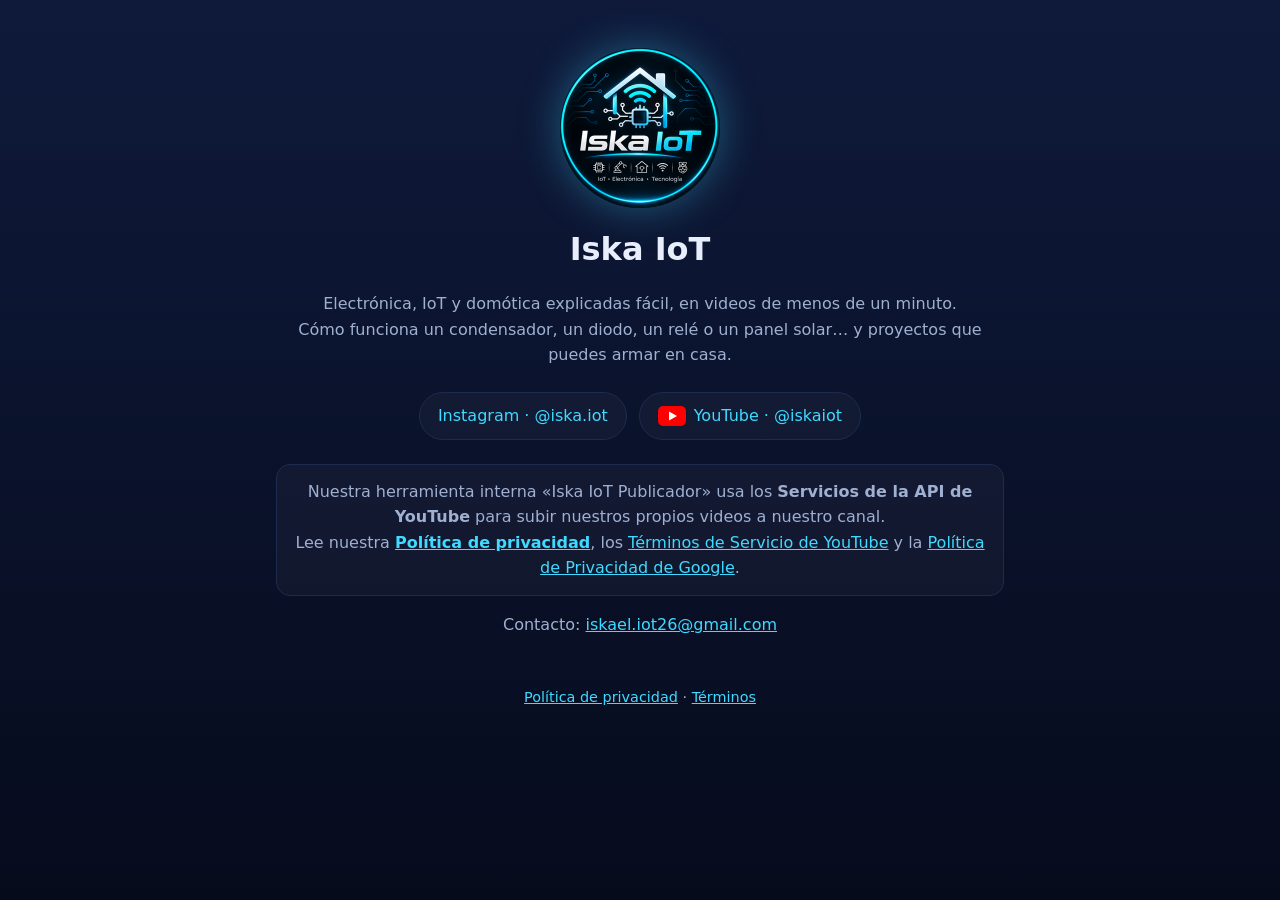
<file: index.html>
<!doctype html><html lang="es"><head><meta charset="utf-8"><meta name="viewport" content="width=device-width,initial-scale=1">
<title>Iska IoT</title><meta name="description" content="Iska IoT: electrónica, IoT y domótica explicadas fácil en videos cortos.">
<link rel="icon" href="logo.png"><link rel="stylesheet" href="estilo.css"></head><body><main class="centro">
<img class="logo" src="logo.png" alt="Logo de Iska IoT">
<h1>Iska IoT</h1>
<p>Electrónica, IoT y domótica explicadas fácil, en videos de menos de un minuto.<br>
Cómo funciona un condensador, un diodo, un relé o un panel solar… y proyectos que puedes armar en casa.</p>
<div class="redes">
<a href="https://www.instagram.com/iska.iot/">Instagram · @iska.iot</a>
<a class="yt" href="https://www.youtube.com/@iskaiot"><svg viewBox="0 0 28 20" width="28" height="20" aria-hidden="true"><rect width="28" height="20" rx="5" fill="#FF0000"/><path d="M11 5.5v9l8-4.5z" fill="#fff"/></svg> YouTube · @iskaiot</a>
</div>
<p class="api">Nuestra herramienta interna «Iska IoT Publicador» usa los <strong>Servicios de la API de YouTube</strong> para subir nuestros propios videos a nuestro canal.<br>
Lee nuestra <a href="privacidad.html"><strong>Política de privacidad</strong></a>, los <a href="https://www.youtube.com/t/terms">Términos de Servicio de YouTube</a> y la <a href="https://policies.google.com/privacy">Política de Privacidad de Google</a>.</p>
<p>Contacto: <a href="mailto:iskael.iot26@gmail.com">iskael.iot26@gmail.com</a></p>
<footer><a href="privacidad.html">Política de privacidad</a> · <a href="terminos.html">Términos</a></footer>
</main></body></html>
</file>
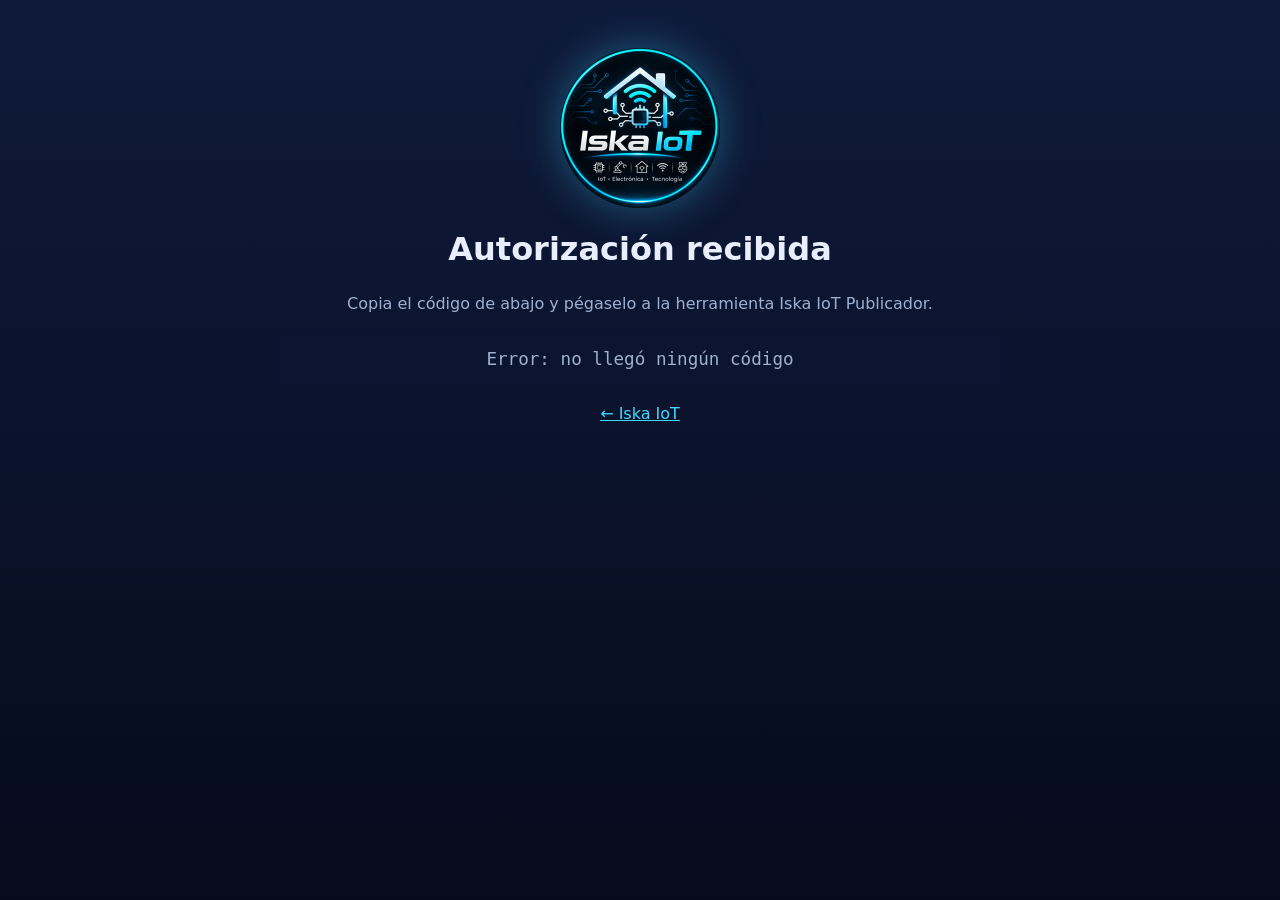
<file: callback.html>
<!doctype html><html lang="es"><head><meta charset="utf-8"><meta name="viewport" content="width=device-width,initial-scale=1">
<title>Autorización · Iska IoT</title><link rel="icon" href="logo.png"><link rel="stylesheet" href="estilo.css"></head><body><main class="centro">
<img class="logo" src="logo.png" alt="Iska IoT">
<h1>Autorización recibida</h1>
<p id="msg">Copia el código de abajo y pégaselo a la herramienta Iska IoT Publicador.</p>
<p><code id="code" style="font-size:1.1rem;word-break:break-all;background:#0b1430;padding:12px;border-radius:10px;display:block"></code></p>
<p><a href="./">← Iska IoT</a></p>
<script>
const q = new URLSearchParams(location.search);
const c = q.get("code"); const e = q.get("error_description") || q.get("error");
document.getElementById("code").textContent = c || ("Error: " + (e || "no llegó ningún código"));
</script>
</main></body></html>
</file>
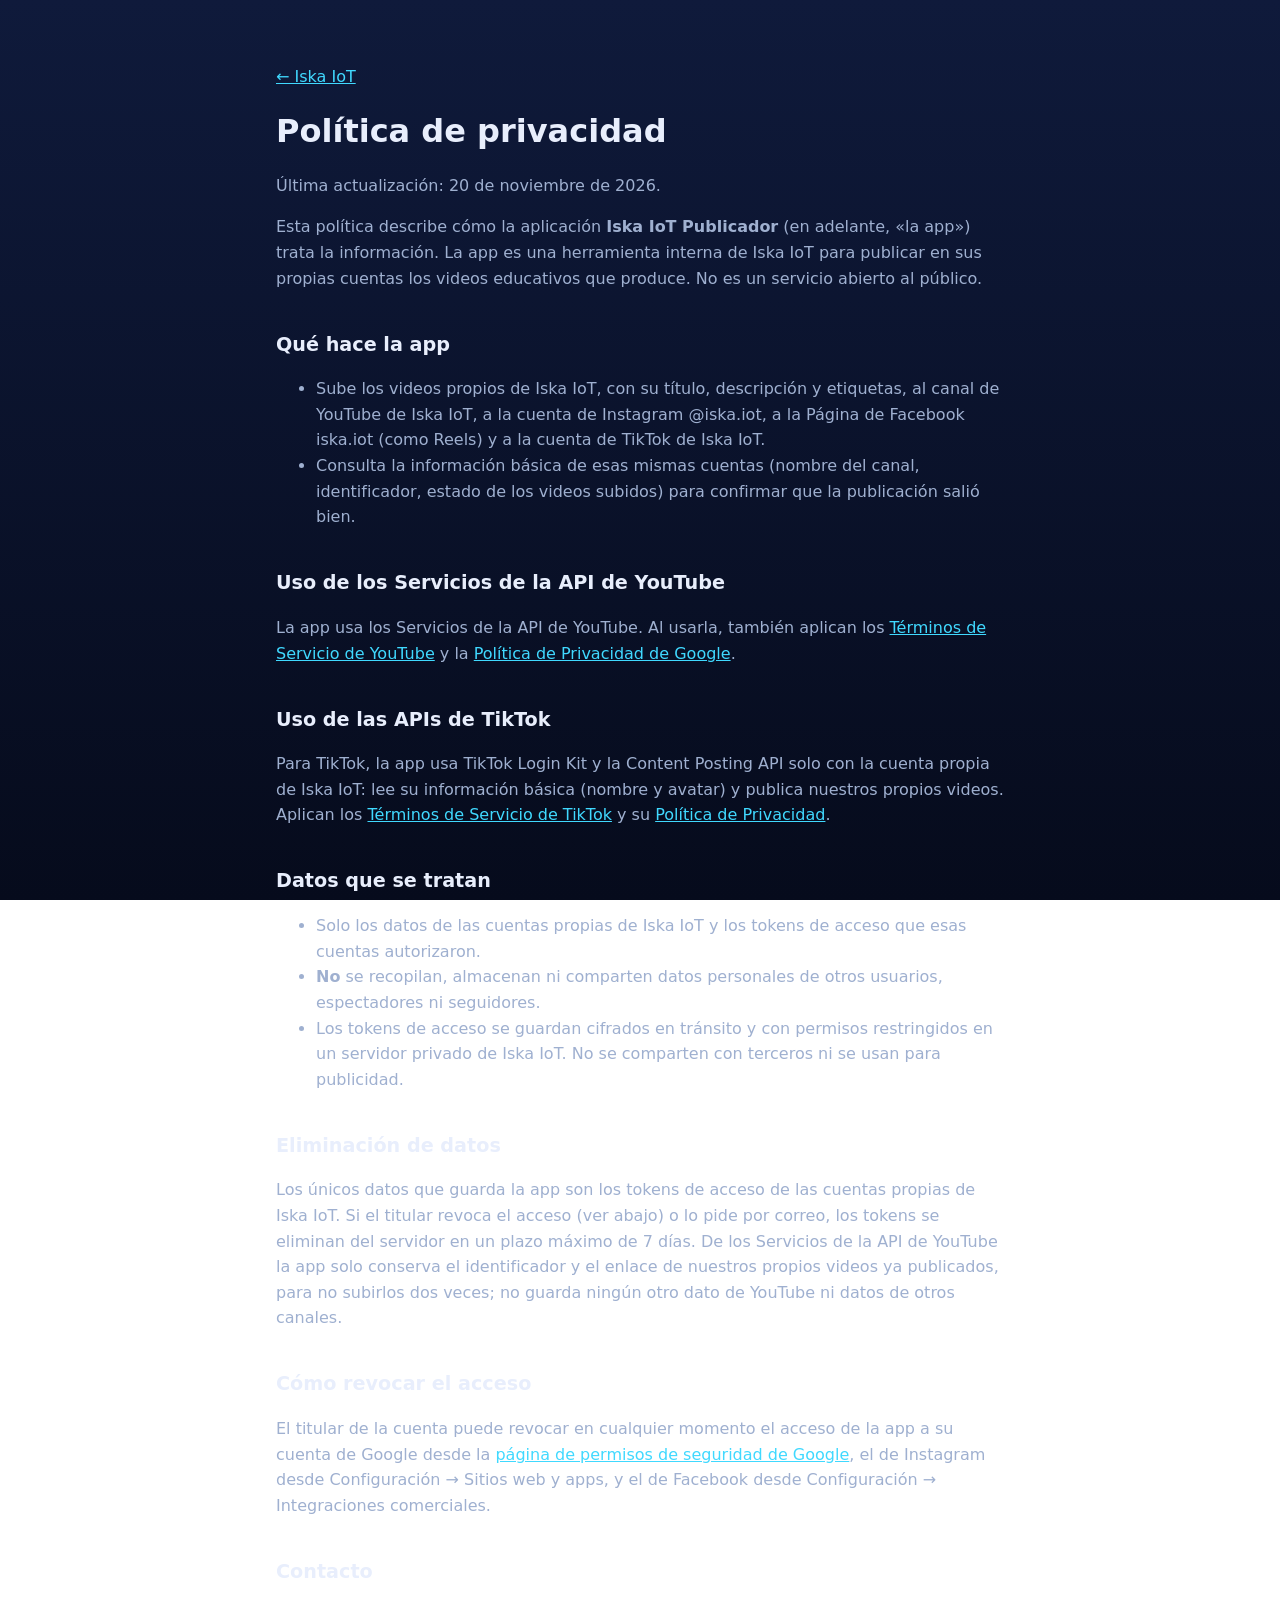
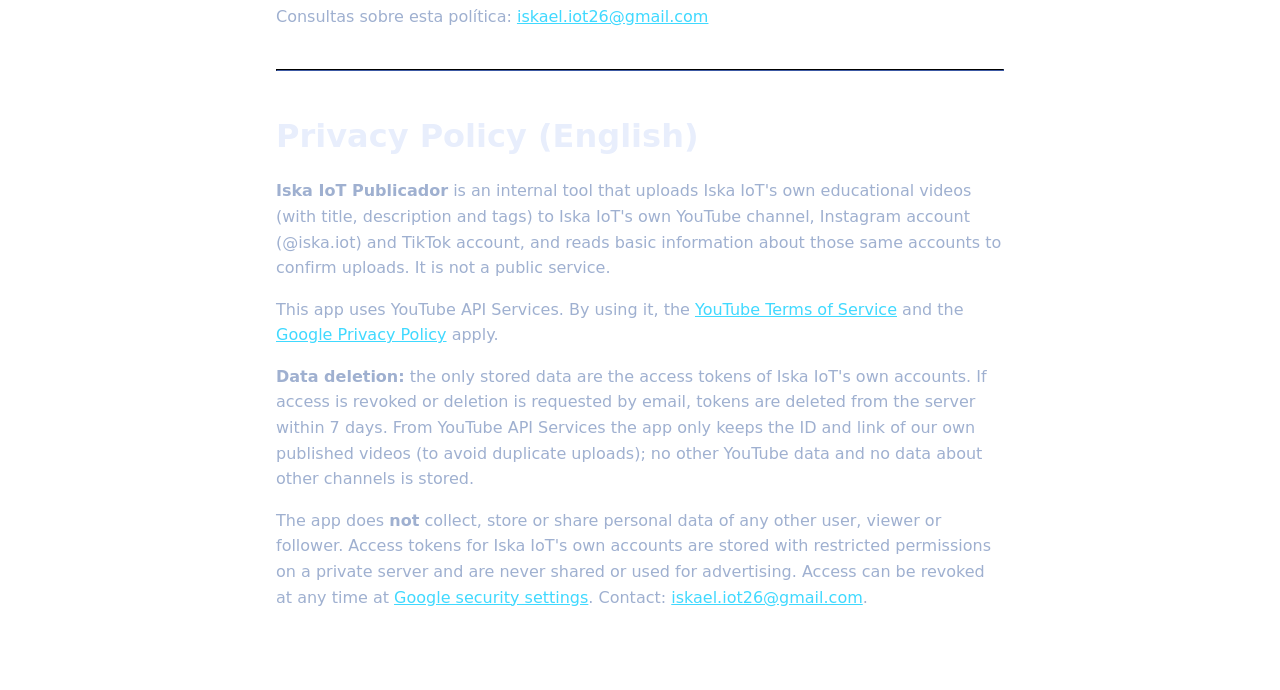
<file: privacidad.html>
<!doctype html><html lang="es"><head><meta charset="utf-8"><meta name="viewport" content="width=device-width,initial-scale=1">
<title>Política de privacidad · Iska IoT</title><link rel="icon" href="logo.png"><link rel="stylesheet" href="estilo.css"></head><body><main>
<p><a href="./">← Iska IoT</a></p>
<h1>Política de privacidad</h1>
<p>Última actualización: 20 de noviembre de 2026.</p>
<p>Esta política describe cómo la aplicación <strong>Iska IoT Publicador</strong> (en adelante, «la app») trata la información. La app es una herramienta interna de Iska IoT para publicar en sus propias cuentas los videos educativos que produce. No es un servicio abierto al público.</p>
<h2>Qué hace la app</h2>
<ul>
<li>Sube los videos propios de Iska IoT, con su título, descripción y etiquetas, al canal de YouTube de Iska IoT, a la cuenta de Instagram @iska.iot, a la Página de Facebook iska.iot (como Reels) y a la cuenta de TikTok de Iska IoT.</li>
<li>Consulta la información básica de esas mismas cuentas (nombre del canal, identificador, estado de los videos subidos) para confirmar que la publicación salió bien.</li>
</ul>
<h2>Uso de los Servicios de la API de YouTube</h2>
<p>La app usa los Servicios de la API de YouTube. Al usarla, también aplican los <a href="https://www.youtube.com/t/terms">Términos de Servicio de YouTube</a> y la <a href="https://policies.google.com/privacy">Política de Privacidad de Google</a>.</p>
<h2>Uso de las APIs de TikTok</h2>
<p>Para TikTok, la app usa TikTok Login Kit y la Content Posting API solo con la cuenta propia de Iska IoT: lee su información básica (nombre y avatar) y publica nuestros propios videos. Aplican los <a href="https://www.tiktok.com/legal/page/global/terms-of-service/es">Términos de Servicio de TikTok</a> y su <a href="https://www.tiktok.com/legal/page/row/privacy-policy/es">Política de Privacidad</a>.</p>
<h2>Datos que se tratan</h2>
<ul>
<li>Solo los datos de las cuentas propias de Iska IoT y los tokens de acceso que esas cuentas autorizaron.</li>
<li><strong>No</strong> se recopilan, almacenan ni comparten datos personales de otros usuarios, espectadores ni seguidores.</li>
<li>Los tokens de acceso se guardan cifrados en tránsito y con permisos restringidos en un servidor privado de Iska IoT. No se comparten con terceros ni se usan para publicidad.</li>
</ul>
<h2 id="eliminacion">Eliminación de datos</h2>
<p>Los únicos datos que guarda la app son los tokens de acceso de las cuentas propias de Iska IoT. Si el titular revoca el acceso (ver abajo) o lo pide por correo, los tokens se eliminan del servidor en un plazo máximo de 7 días. De los Servicios de la API de YouTube la app solo conserva el identificador y el enlace de nuestros propios videos ya publicados, para no subirlos dos veces; no guarda ningún otro dato de YouTube ni datos de otros canales.</p>
<h2>Cómo revocar el acceso</h2>
<p>El titular de la cuenta puede revocar en cualquier momento el acceso de la app a su cuenta de Google desde la <a href="https://security.google.com/settings/security/permissions">página de permisos de seguridad de Google</a>, el de Instagram desde Configuración → Sitios web y apps, y el de Facebook desde Configuración → Integraciones comerciales.</p>
<h2>Contacto</h2>
<p>Consultas sobre esta política: <a href="mailto:iskael.iot26@gmail.com">iskael.iot26@gmail.com</a></p>
<hr style="border-color:#1d2b4f;margin:40px 0">
<h1>Privacy Policy (English)</h1>
<p><strong>Iska IoT Publicador</strong> is an internal tool that uploads Iska IoT's own educational videos (with title, description and tags) to Iska IoT's own YouTube channel, Instagram account (@iska.iot) and TikTok account, and reads basic information about those same accounts to confirm uploads. It is not a public service.</p>
<p>This app uses YouTube API Services. By using it, the <a href="https://www.youtube.com/t/terms">YouTube Terms of Service</a> and the <a href="https://policies.google.com/privacy">Google Privacy Policy</a> apply.</p>
<p><strong>Data deletion:</strong> the only stored data are the access tokens of Iska IoT's own accounts. If access is revoked or deletion is requested by email, tokens are deleted from the server within 7 days. From YouTube API Services the app only keeps the ID and link of our own published videos (to avoid duplicate uploads); no other YouTube data and no data about other channels is stored.</p>
<p>The app does <strong>not</strong> collect, store or share personal data of any other user, viewer or follower. Access tokens for Iska IoT's own accounts are stored with restricted permissions on a private server and are never shared or used for advertising. Access can be revoked at any time at <a href="https://security.google.com/settings/security/permissions">Google security settings</a>. Contact: <a href="mailto:iskael.iot26@gmail.com">iskael.iot26@gmail.com</a>.</p>
</main></body></html>
</file>
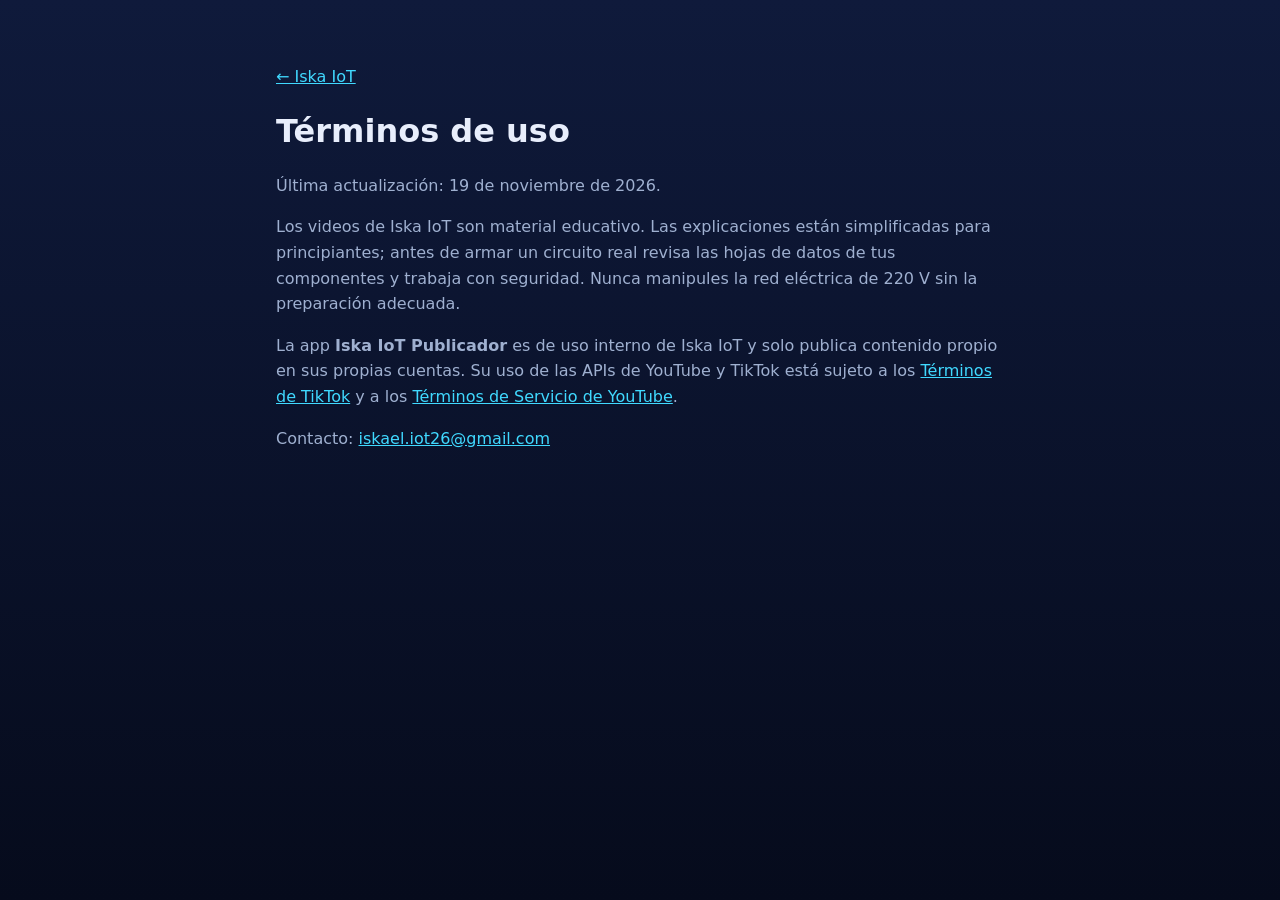
<file: terminos.html>
<!doctype html><html lang="es"><head><meta charset="utf-8"><meta name="viewport" content="width=device-width,initial-scale=1">
<title>Términos · Iska IoT</title><link rel="icon" href="logo.png"><link rel="stylesheet" href="estilo.css"></head><body><main>
<p><a href="./">← Iska IoT</a></p>
<h1>Términos de uso</h1>
<p>Última actualización: 19 de noviembre de 2026.</p>
<p>Los videos de Iska IoT son material educativo. Las explicaciones están simplificadas para principiantes; antes de armar un circuito real revisa las hojas de datos de tus componentes y trabaja con seguridad. Nunca manipules la red eléctrica de 220 V sin la preparación adecuada.</p>
<p>La app <strong>Iska IoT Publicador</strong> es de uso interno de Iska IoT y solo publica contenido propio en sus propias cuentas. Su uso de las APIs de YouTube y TikTok está sujeto a los <a href="https://www.tiktok.com/legal/page/global/terms-of-service/es">Términos de TikTok</a> y a los <a href="https://www.youtube.com/t/terms">Términos de Servicio de YouTube</a>.</p>
<p>Contacto: <a href="mailto:iskael.iot26@gmail.com">iskael.iot26@gmail.com</a></p>
</main></body></html>
</file>
<file: estilo.css>
:root{--fondo:#060b1c;--texto:#e8eefc;--suave:#9fb0d0;--cyan:#40d9ff;--borde:#1d2b4f}
*{box-sizing:border-box}body{margin:0;background:linear-gradient(#0f1a3b,#060b1c) fixed;color:var(--texto);font:16px/1.6 system-ui,-apple-system,"Segoe UI",Roboto,sans-serif}
main{max-width:760px;margin:0 auto;padding:48px 16px 64px}a{color:var(--cyan)}h1{font-size:2rem;margin:.2em 0}h2{font-size:1.2rem;margin-top:2em}
.logo{width:160px;height:160px;border-radius:50%;display:block;margin:0 auto 16px;box-shadow:0 0 40px rgba(64,217,255,.35)}
.centro{text-align:center}.redes{display:flex;gap:12px;justify-content:center;flex-wrap:wrap;margin:24px 0}
.redes a{border:1px solid var(--borde);padding:10px 18px;border-radius:999px;text-decoration:none;background:rgba(255,255,255,.03)}
p,li{color:var(--suave)}footer{margin-top:48px;font-size:.9rem;color:var(--suave);text-align:center}
.yt{display:inline-flex;align-items:center;gap:8px}.api{border:1px solid var(--borde);border-radius:14px;padding:14px 16px;background:rgba(255,255,255,.03)}
</file>
